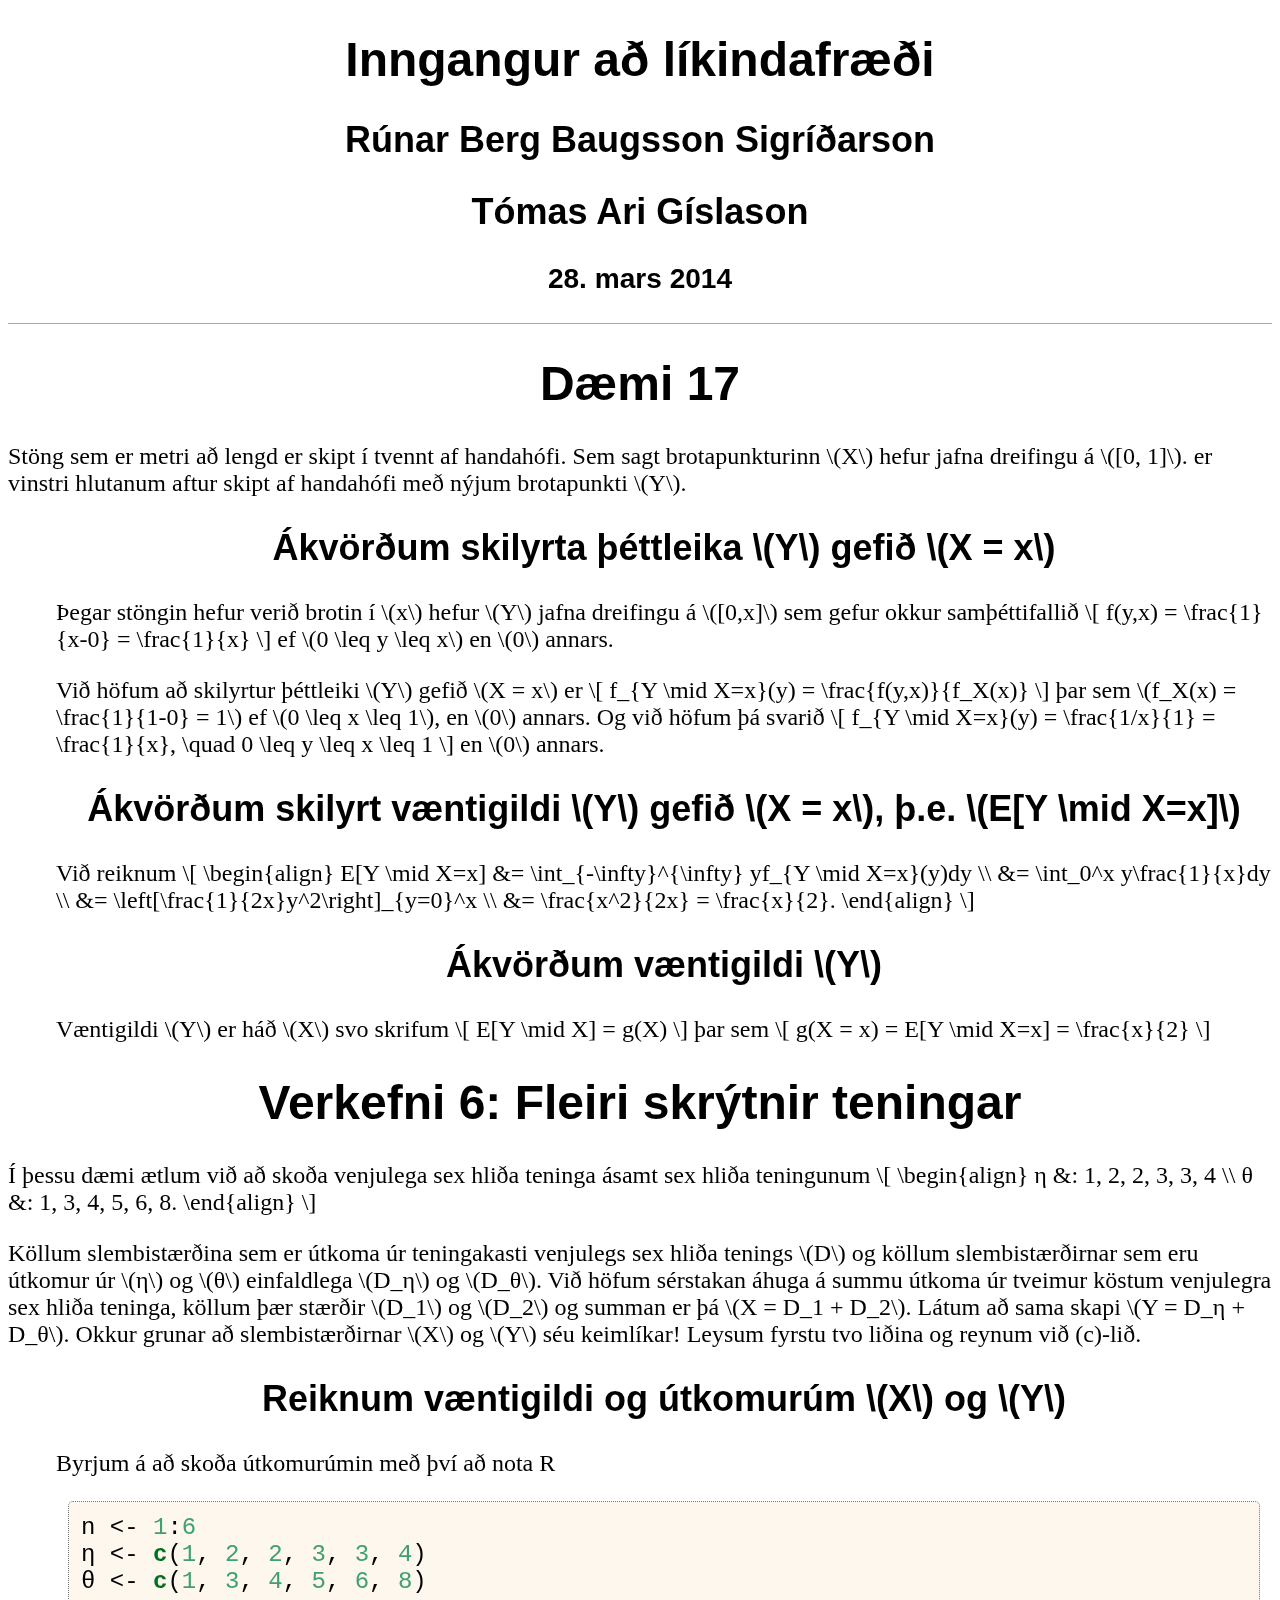
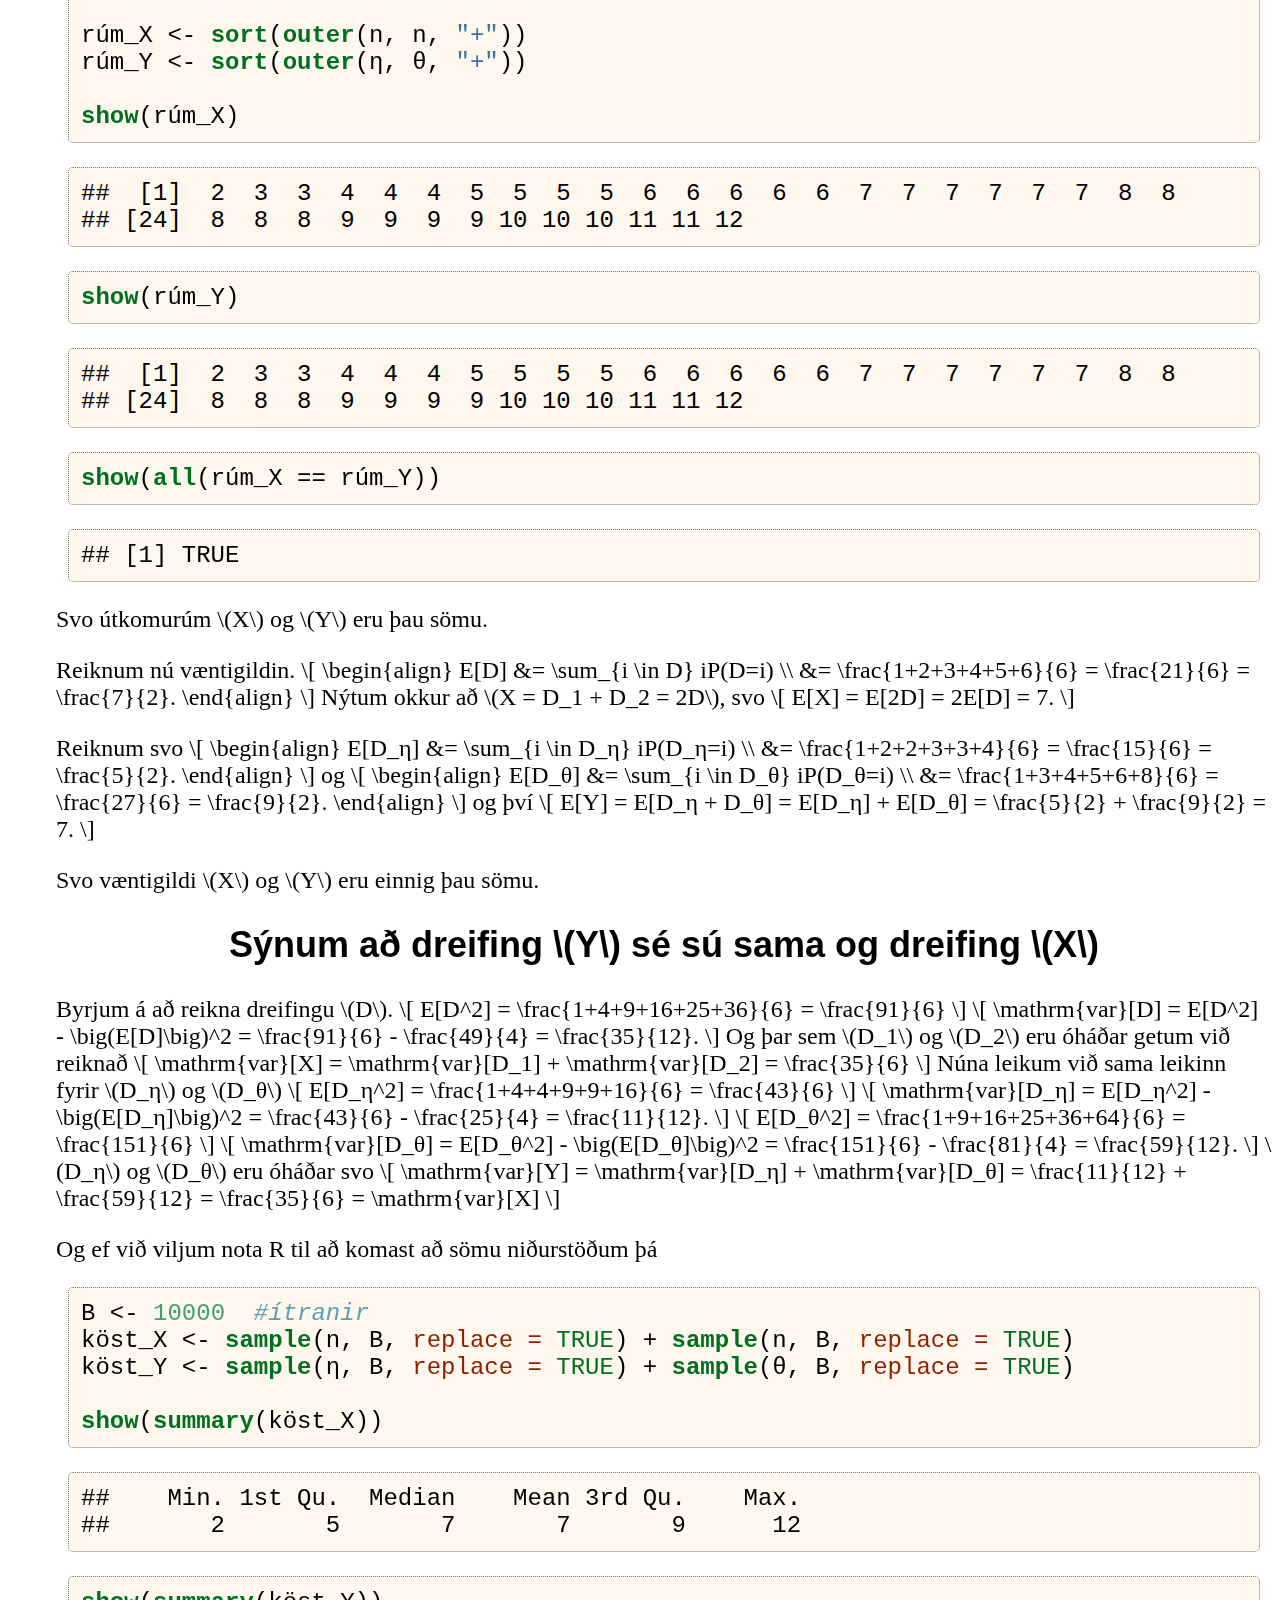
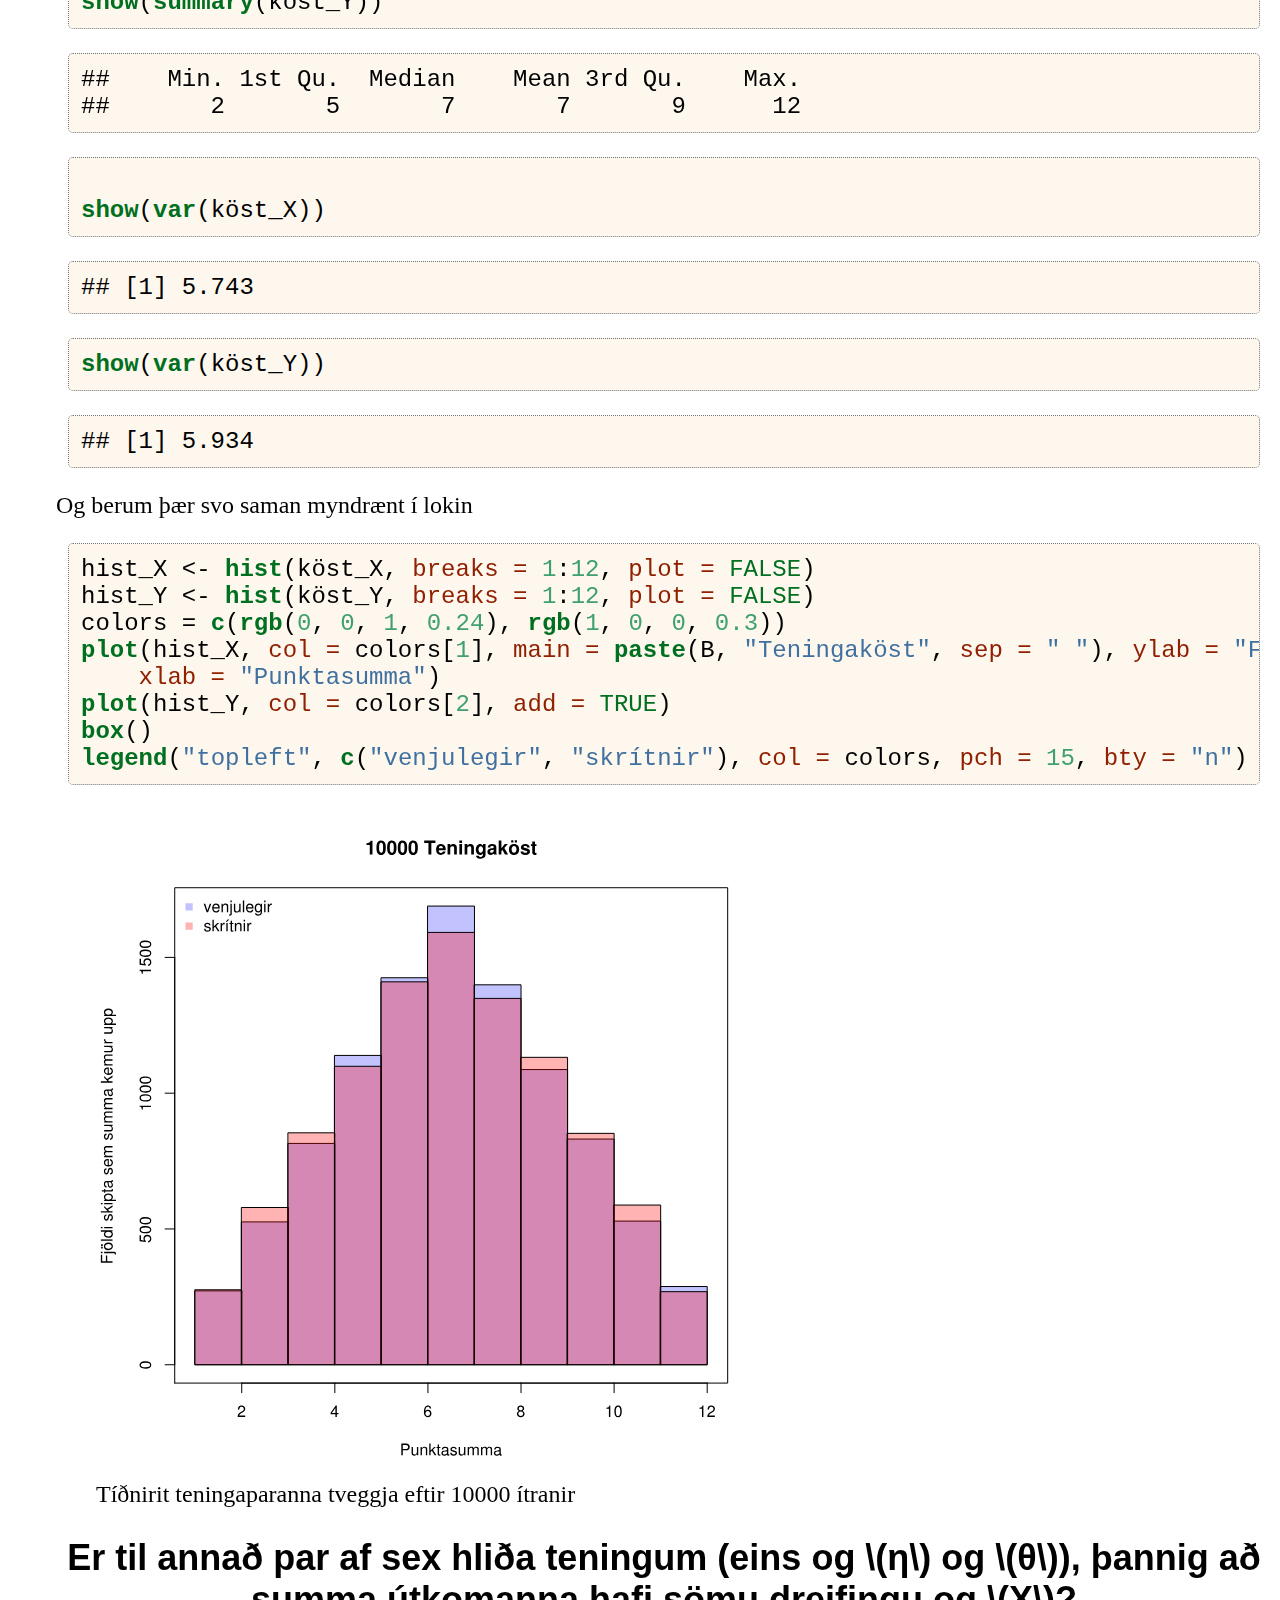
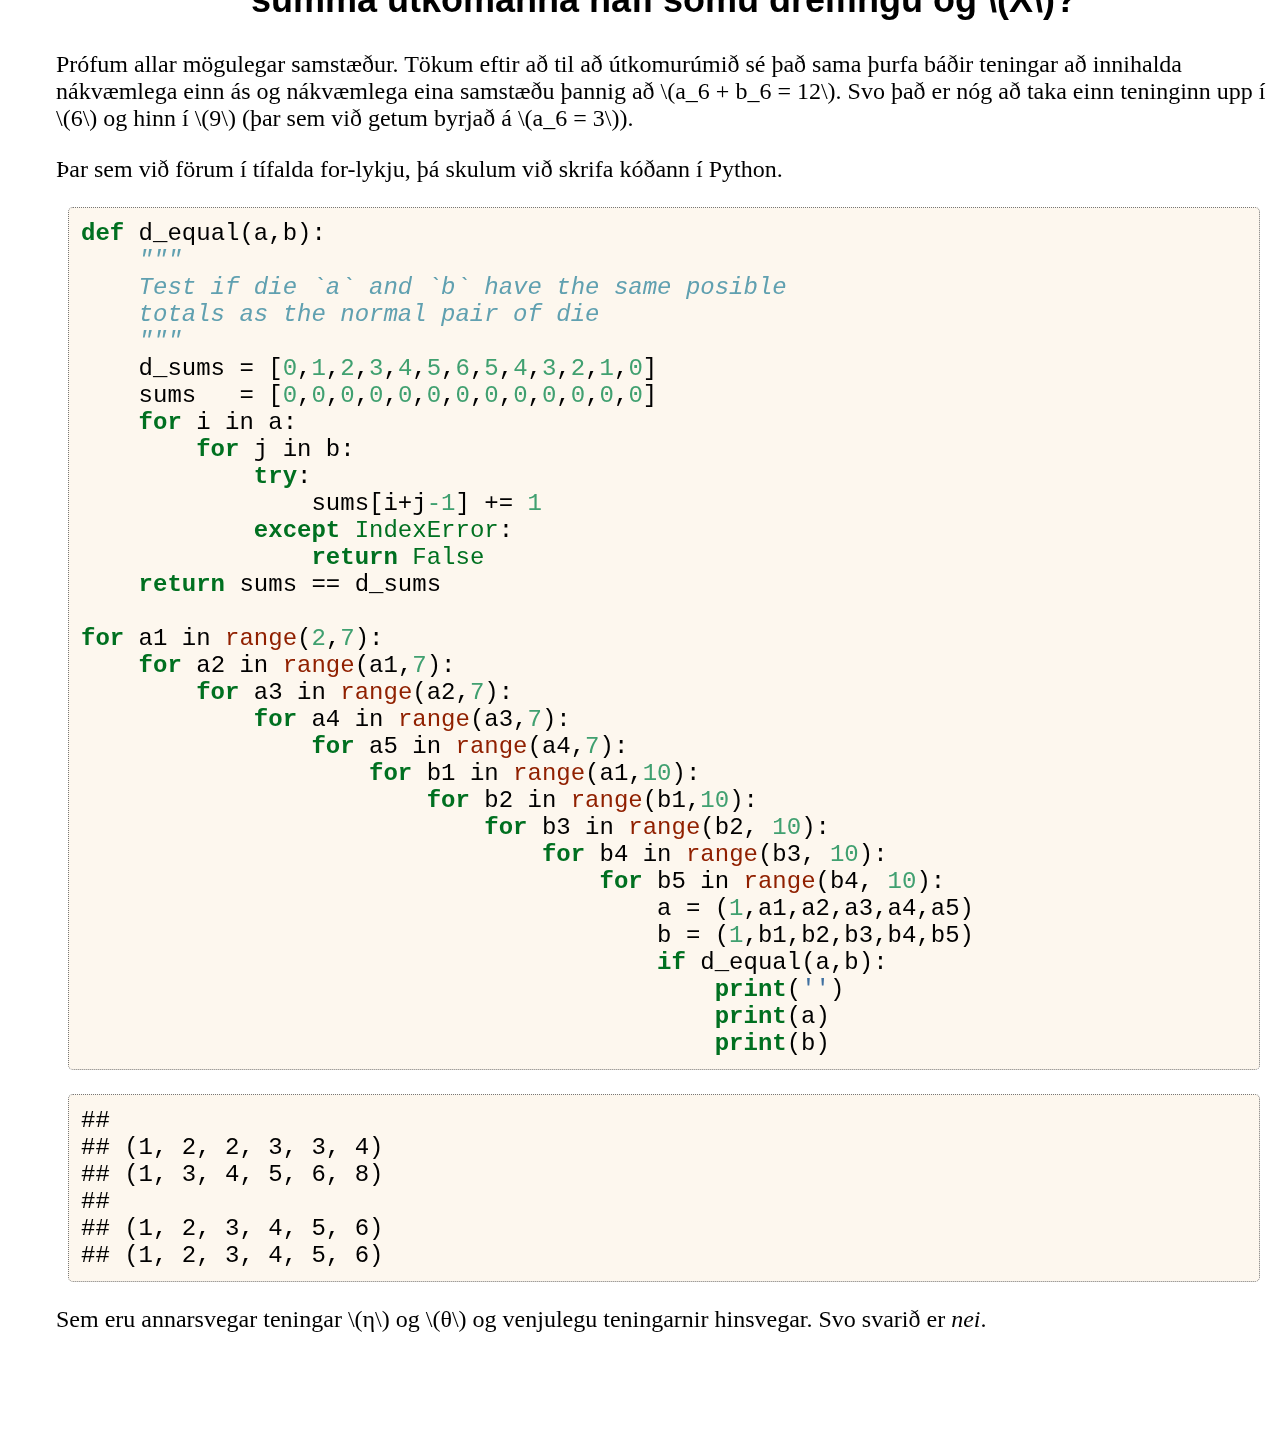
<file: index.html>
<!DOCTYPE html>
<html>
<head>
  <meta charset="utf-8">
  <meta name="generator" content="pandoc">
  <meta name="author" content="Rúnar Berg Baugsson Sigríðarson">
  <meta name="author" content="Tómas Ari Gíslason">
  <title>Inngangur að líkindafræði</title>
  <!--[if lt IE 9]>
    <script src="http://html5shim.googlecode.com/svn/trunk/html5.js"></script>
  <![endif]-->
  <style type="text/css">
table.sourceCode, tr.sourceCode, td.lineNumbers, td.sourceCode {
  margin: 0; padding: 0; vertical-align: baseline; border: none; }
table.sourceCode { width: 100%; }
td.lineNumbers { text-align: right; padding-right: 4px; padding-left: 4px; color: #aaaaaa; border-right: 1px solid #aaaaaa; }
td.sourceCode { padding-left: 5px; }
code > span.kw { color: #007020; font-weight: bold; }
code > span.dt { color: #902000; }
code > span.dv { color: #40a070; }
code > span.bn { color: #40a070; }
code > span.fl { color: #40a070; }
code > span.ch { color: #4070a0; }
code > span.st { color: #4070a0; }
code > span.co { color: #60a0b0; font-style: italic; }
code > span.ot { color: #007020; }
code > span.al { color: #ff0000; font-weight: bold; }
code > span.fu { color: #06287e; }
code > span.er { color: #ff0000; font-weight: bold; }
  </style>
  <link rel="stylesheet" href="buttondown.css">
  <script src="http://cdn.mathjax.org/mathjax/latest/MathJax.js?config=TeX-AMS_HTML" type="text/javascript"></script>
</head>
<body>
<header>
<h1 class="title">Inngangur að líkindafræði</h1>
<h2 class="author">Rúnar Berg Baugsson Sigríðarson</h2>
<h2 class="author">Tómas Ari Gíslason</h2>
<h3 class="date">28. mars 2014</h3>
</header>
<section class="level1" id="dæmi-17">
<h1>Dæmi 17</h1>
<p>Stöng sem er metri að lengd er skipt í tvennt af handahófi. Sem sagt brotapunkturinn \(X\) hefur jafna dreifingu á \([0, 1]\). er vinstri hlutanum aftur skipt af handahófi með nýjum brotapunkti \(Y\).</p>
<section class="level2" id="ákvörðum-skilyrta-þéttleika-y-gefið-x-x">
<h2>Ákvörðum skilyrta þéttleika \(Y\) gefið \(X = x\)</h2>
<p>Þegar stöngin hefur verið brotin í \(x\) hefur \(Y\) jafna dreifingu á \([0,x]\) sem gefur okkur samþéttifallið \[
  f(y,x) = \frac{1}{x-0} = \frac{1}{x}
\] ef \(0 \leq y \leq x\) en \(0\) annars.</p>
<p>Við höfum að skilyrtur þéttleiki \(Y\) gefið \(X = x\) er \[
  f_{Y \mid X=x}(y) = \frac{f(y,x)}{f_X(x)}
\] þar sem \(f_X(x) = \frac{1}{1-0} = 1\) ef \(0 \leq x \leq 1\), en \(0\) annars. Og við höfum þá svarið \[
  f_{Y \mid X=x}(y) = \frac{1/x}{1} = \frac{1}{x},
  \quad 0 \leq y \leq x \leq 1
\] en \(0\) annars.</p>
</section>
<section class="level2" id="ákvörðum-skilyrt-væntigildi-y-gefið-x-x-þ.e.-ey-mid-xx">
<h2>Ákvörðum skilyrt væntigildi \(Y\) gefið \(X = x\), þ.e. \(E[Y \mid X=x]\)</h2>
<p>Við reiknum \[
\begin{align}
  E[Y \mid X=x] &amp;= \int_{-\infty}^{\infty} yf_{Y \mid X=x}(y)dy \\
                &amp;= \int_0^x y\frac{1}{x}dy \\
                &amp;= \left[\frac{1}{2x}y^2\right]_{y=0}^x \\
                &amp;= \frac{x^2}{2x} = \frac{x}{2}.
\end{align}
\]</p>
</section>
<section class="level2" id="ákvörðum-væntigildi-y">
<h2>Ákvörðum væntigildi \(Y\)</h2>
<p>Væntigildi \(Y\) er háð \(X\) svo skrifum \[
  E[Y \mid X] = g(X)
\] þar sem \[
  g(X = x) = E[Y \mid X=x] = \frac{x}{2}
\]</p>
</section>
</section>
<section class="level1" id="verkefni-6-fleiri-skrýtnir-teningar">
<h1>Verkefni 6: Fleiri skrýtnir teningar</h1>
<p>Í þessu dæmi ætlum við að skoða venjulega sex hliða teninga ásamt sex hliða teningunum \[
\begin{align}
  η &amp;: 1, 2, 2, 3, 3, 4 \\
  θ &amp;: 1, 3, 4, 5, 6, 8.
\end{align}
\]</p>
<p>Köllum slembistærðina sem er útkoma úr teningakasti venjulegs sex hliða tenings \(D\) og köllum slembistærðirnar sem eru útkomur úr \(η\) og \(θ\) einfaldlega \(D_η\) og \(D_θ\). Við höfum sérstakan áhuga á summu útkoma úr tveimur köstum venjulegra sex hliða teninga, köllum þær stærðir \(D_1\) og \(D_2\) og summan er þá \(X = D_1 + D_2\). Látum að sama skapi \(Y = D_η + D_θ\). Okkur grunar að slembistærðirnar \(X\) og \(Y\) séu keimlíkar! Leysum fyrstu tvo liðina og reynum við (c)-lið.</p>
<section class="level2" id="reiknum-væntigildi-og-útkomurúm-x-og-y">
<h2>Reiknum væntigildi og útkomurúm \(X\) og \(Y\)</h2>
<p>Byrjum á að skoða útkomurúmin með því að nota R</p>
<pre class="sourceCode r"><code class="sourceCode r">n &lt;- <span class="dv">1</span>:<span class="dv">6</span>
η &lt;- <span class="kw">c</span>(<span class="dv">1</span>, <span class="dv">2</span>, <span class="dv">2</span>, <span class="dv">3</span>, <span class="dv">3</span>, <span class="dv">4</span>)
θ &lt;- <span class="kw">c</span>(<span class="dv">1</span>, <span class="dv">3</span>, <span class="dv">4</span>, <span class="dv">5</span>, <span class="dv">6</span>, <span class="dv">8</span>)

rúm_X &lt;- <span class="kw">sort</span>(<span class="kw">outer</span>(n, n, <span class="st">&quot;+&quot;</span>))
rúm_Y &lt;- <span class="kw">sort</span>(<span class="kw">outer</span>(η, θ, <span class="st">&quot;+&quot;</span>))

<span class="kw">show</span>(rúm_X)</code></pre>
<pre><code>##  [1]  2  3  3  4  4  4  5  5  5  5  6  6  6  6  6  7  7  7  7  7  7  8  8
## [24]  8  8  8  9  9  9  9 10 10 10 11 11 12</code></pre>
<pre class="sourceCode r"><code class="sourceCode r"><span class="kw">show</span>(rúm_Y)</code></pre>
<pre><code>##  [1]  2  3  3  4  4  4  5  5  5  5  6  6  6  6  6  7  7  7  7  7  7  8  8
## [24]  8  8  8  9  9  9  9 10 10 10 11 11 12</code></pre>
<pre class="sourceCode r"><code class="sourceCode r"><span class="kw">show</span>(<span class="kw">all</span>(rúm_X == rúm_Y))</code></pre>
<pre><code>## [1] TRUE</code></pre>
<p>Svo útkomurúm \(X\) og \(Y\) eru þau sömu.</p>
<p>Reiknum nú væntigildin. \[
\begin{align}
  E[D] &amp;= \sum_{i \in D} iP(D=i) \\
       &amp;= \frac{1+2+3+4+5+6}{6} = \frac{21}{6} = \frac{7}{2}.
\end{align}
\] Nýtum okkur að \(X = D_1 + D_2 = 2D\), svo \[
  E[X] = E[2D] = 2E[D] = 7.
\]</p>
<p>Reiknum svo \[
\begin{align}
  E[D_η] &amp;= \sum_{i \in D_η} iP(D_η=i) \\
       &amp;= \frac{1+2+2+3+3+4}{6} = \frac{15}{6} = \frac{5}{2}.
\end{align}
\] og \[
\begin{align}
  E[D_θ] &amp;= \sum_{i \in D_θ} iP(D_θ=i) \\
       &amp;= \frac{1+3+4+5+6+8}{6} = \frac{27}{6} = \frac{9}{2}.
\end{align}
\] og því \[
  E[Y] = E[D_η + D_θ] = E[D_η] + E[D_θ] = \frac{5}{2} + \frac{9}{2} = 7.
\]</p>
<p>Svo væntigildi \(X\) og \(Y\) eru einnig þau sömu.</p>
</section>
<section class="level2" id="sýnum-að-dreifing-y-sé-sú-sama-og-dreifing-x">
<h2>Sýnum að dreifing \(Y\) sé sú sama og dreifing \(X\)</h2>
<p>Byrjum á að reikna dreifingu \(D\). \[
  E[D^2] = \frac{1+4+9+16+25+36}{6} = \frac{91}{6}
\] \[
  \mathrm{var}[D] = E[D^2] - \big(E[D]\big)^2
                  = \frac{91}{6} - \frac{49}{4}
                  = \frac{35}{12}.
\] Og þar sem \(D_1\) og \(D_2\) eru óháðar getum við reiknað \[
    \mathrm{var}[X] = \mathrm{var}[D_1] + \mathrm{var}[D_2]
                    = \frac{35}{6}
\] Núna leikum við sama leikinn fyrir \(D_η\) og \(D_θ\) \[
  E[D_η^2] = \frac{1+4+4+9+9+16}{6} = \frac{43}{6}
\] \[
  \mathrm{var}[D_η] = E[D_η^2] - \big(E[D_η]\big)^2
                    = \frac{43}{6} - \frac{25}{4}
                    = \frac{11}{12}.
\] \[
  E[D_θ^2] = \frac{1+9+16+25+36+64}{6} = \frac{151}{6}
\] \[
  \mathrm{var}[D_θ] = E[D_θ^2] - \big(E[D_θ]\big)^2
                    = \frac{151}{6} - \frac{81}{4}
                    = \frac{59}{12}.
\] \(D_η\) og \(D_θ\) eru óháðar svo \[
  \mathrm{var}[Y] = \mathrm{var}[D_η] + \mathrm{var}[D_θ]
                  = \frac{11}{12} + \frac{59}{12} = \frac{35}{6}
                  = \mathrm{var}[X]
\]</p>
<p>Og ef við viljum nota R til að komast að sömu niðurstöðum þá</p>
<pre class="sourceCode r"><code class="sourceCode r">B &lt;- <span class="dv">10000</span>  <span class="co">#ítranir</span>
köst_X &lt;- <span class="kw">sample</span>(n, B, <span class="dt">replace =</span> <span class="ot">TRUE</span>) + <span class="kw">sample</span>(n, B, <span class="dt">replace =</span> <span class="ot">TRUE</span>)
köst_Y &lt;- <span class="kw">sample</span>(η, B, <span class="dt">replace =</span> <span class="ot">TRUE</span>) + <span class="kw">sample</span>(θ, B, <span class="dt">replace =</span> <span class="ot">TRUE</span>)

<span class="kw">show</span>(<span class="kw">summary</span>(köst_X))</code></pre>
<pre><code>##    Min. 1st Qu.  Median    Mean 3rd Qu.    Max. 
##       2       5       7       7       9      12</code></pre>
<pre class="sourceCode r"><code class="sourceCode r"><span class="kw">show</span>(<span class="kw">summary</span>(köst_Y))</code></pre>
<pre><code>##    Min. 1st Qu.  Median    Mean 3rd Qu.    Max. 
##       2       5       7       7       9      12</code></pre>
<pre class="sourceCode r"><code class="sourceCode r">
<span class="kw">show</span>(<span class="kw">var</span>(köst_X))</code></pre>
<pre><code>## [1] 5.743</code></pre>
<pre class="sourceCode r"><code class="sourceCode r"><span class="kw">show</span>(<span class="kw">var</span>(köst_Y))</code></pre>
<pre><code>## [1] 5.934</code></pre>
<p>Og berum þær svo saman myndrænt í lokin</p>
<pre class="sourceCode r"><code class="sourceCode r">hist_X &lt;- <span class="kw">hist</span>(köst_X, <span class="dt">breaks =</span> <span class="dv">1</span>:<span class="dv">12</span>, <span class="dt">plot =</span> <span class="ot">FALSE</span>)
hist_Y &lt;- <span class="kw">hist</span>(köst_Y, <span class="dt">breaks =</span> <span class="dv">1</span>:<span class="dv">12</span>, <span class="dt">plot =</span> <span class="ot">FALSE</span>)
colors = <span class="kw">c</span>(<span class="kw">rgb</span>(<span class="dv">0</span>, <span class="dv">0</span>, <span class="dv">1</span>, <span class="fl">0.24</span>), <span class="kw">rgb</span>(<span class="dv">1</span>, <span class="dv">0</span>, <span class="dv">0</span>, <span class="fl">0.3</span>))
<span class="kw">plot</span>(hist_X, <span class="dt">col =</span> colors[<span class="dv">1</span>], <span class="dt">main =</span> <span class="kw">paste</span>(B, <span class="st">&quot;Teningaköst&quot;</span>, <span class="dt">sep =</span> <span class="st">&quot; &quot;</span>), <span class="dt">ylab =</span> <span class="st">&quot;Fjöldi skipta sem summa kemur upp&quot;</span>, 
    <span class="dt">xlab =</span> <span class="st">&quot;Punktasumma&quot;</span>)
<span class="kw">plot</span>(hist_Y, <span class="dt">col =</span> colors[<span class="dv">2</span>], <span class="dt">add =</span> <span class="ot">TRUE</span>)
<span class="kw">box</span>()
<span class="kw">legend</span>(<span class="st">&quot;topleft&quot;</span>, <span class="kw">c</span>(<span class="st">&quot;venjulegir&quot;</span>, <span class="st">&quot;skrítnir&quot;</span>), <span class="dt">col =</span> colors, <span class="dt">pch =</span> <span class="dv">15</span>, <span class="dt">bty =</span> <span class="st">&quot;n&quot;</span>)</code></pre>
<figure>
<img src="figure/plot.svg" alt="Tíðnirit teningaparanna tveggja eftir 10000 ítranir"><figcaption>Tíðnirit teningaparanna tveggja eftir 10000 ítranir</figcaption>
</figure>
</section>
<section class="level2" id="er-til-annað-par-af-sex-hliða-teningum-eins-og-η-og-θ-þannig-að-summa-útkomanna-hafi-sömu-dreifingu-og-x">
<h2>Er til annað par af sex hliða teningum (eins og \(η\) og \(θ\)), þannig að summa útkomanna hafi sömu dreifingu og \(X\)?</h2>
<p>Prófum allar mögulegar samstæður. Tökum eftir að til að útkomurúmið sé það sama þurfa báðir teningar að innihalda nákvæmlega einn ás og nákvæmlega eina samstæðu þannig að \(a_6 + b_6 = 12\). Svo það er nóg að taka einn teninginn upp í \(6\) og hinn í \(9\) (þar sem við getum byrjað á \(a_6 = 3\)).</p>
<p>Þar sem við förum í tífalda for-lykju, þá skulum við skrifa kóðann í Python.</p>
<pre class="sourceCode python"><code class="sourceCode python"><span class="kw">def</span> d_equal(a,b):
    <span class="co">&quot;&quot;&quot;</span>
<span class="co">    Test if die `a` and `b` have the same posible</span>
<span class="co">    totals as the normal pair of die</span>
<span class="co">    &quot;&quot;&quot;</span>
    d_sums = [<span class="dv">0</span>,<span class="dv">1</span>,<span class="dv">2</span>,<span class="dv">3</span>,<span class="dv">4</span>,<span class="dv">5</span>,<span class="dv">6</span>,<span class="dv">5</span>,<span class="dv">4</span>,<span class="dv">3</span>,<span class="dv">2</span>,<span class="dv">1</span>,<span class="dv">0</span>]
    sums   = [<span class="dv">0</span>,<span class="dv">0</span>,<span class="dv">0</span>,<span class="dv">0</span>,<span class="dv">0</span>,<span class="dv">0</span>,<span class="dv">0</span>,<span class="dv">0</span>,<span class="dv">0</span>,<span class="dv">0</span>,<span class="dv">0</span>,<span class="dv">0</span>,<span class="dv">0</span>]
    <span class="kw">for</span> i in a:
        <span class="kw">for</span> j in b:
            <span class="kw">try</span>:
                sums[i+j<span class="dv">-1</span>] += <span class="dv">1</span>
            <span class="kw">except</span> <span class="ot">IndexError</span>:
                <span class="kw">return</span> <span class="ot">False</span>
    <span class="kw">return</span> sums == d_sums

<span class="kw">for</span> a1 in <span class="dt">range</span>(<span class="dv">2</span>,<span class="dv">7</span>):
    <span class="kw">for</span> a2 in <span class="dt">range</span>(a1,<span class="dv">7</span>):
        <span class="kw">for</span> a3 in <span class="dt">range</span>(a2,<span class="dv">7</span>):
            <span class="kw">for</span> a4 in <span class="dt">range</span>(a3,<span class="dv">7</span>):
                <span class="kw">for</span> a5 in <span class="dt">range</span>(a4,<span class="dv">7</span>):
                    <span class="kw">for</span> b1 in <span class="dt">range</span>(a1,<span class="dv">10</span>):
                        <span class="kw">for</span> b2 in <span class="dt">range</span>(b1,<span class="dv">10</span>):
                            <span class="kw">for</span> b3 in <span class="dt">range</span>(b2, <span class="dv">10</span>):
                                <span class="kw">for</span> b4 in <span class="dt">range</span>(b3, <span class="dv">10</span>):
                                    <span class="kw">for</span> b5 in <span class="dt">range</span>(b4, <span class="dv">10</span>):
                                        a = (<span class="dv">1</span>,a1,a2,a3,a4,a5)
                                        b = (<span class="dv">1</span>,b1,b2,b3,b4,b5)
                                        <span class="kw">if</span> d_equal(a,b):
                                            <span class="kw">print</span>(<span class="st">&#39;&#39;</span>)
                                            <span class="kw">print</span>(a)
                                            <span class="kw">print</span>(b)</code></pre>
<pre><code>## 
## (1, 2, 2, 3, 3, 4)
## (1, 3, 4, 5, 6, 8)
## 
## (1, 2, 3, 4, 5, 6)
## (1, 2, 3, 4, 5, 6)</code></pre>
<p>Sem eru annarsvegar teningar \(η\) og \(θ\) og venjulegu teningarnir hinsvegar. Svo svarið er <em>nei</em>.</p>
</section>
</section>
</body>
</html>
</file>
<file: buttondown.css>
/*
Buttondown
A Markdown/MultiMarkdown/Pandoc HTML output CSS stylesheet
Author: Ryan Gray
Date: 15 Feb 2011
Revised: 21 Feb 2012
General style is clean, with minimal re-definition of the defaults or
overrides of user font settings. The body text and header styles are
left alone except title, author and date classes are centered. A Pandoc TOC
is not printed, URLs are printed after hyperlinks in parentheses.
Block quotes are italicized. Tables are lightly styled with lines above
and below the table and below the header with a boldface header. Code
blocks are line wrapped.
 
All elements that Pandoc and MultiMarkdown use should be listed here, even
if the style is empty so you can easily add styling to anything.
There are some elements in here for HTML5 output of Pandoc, but I have not
gotten around to testing that yet.
*/
 
/* NOTES:
 
Stuff tried and failed:
It seems that specifying font-family:serif in Safari will always use
Times New Roman rather than the user's preferences setting.
Making the font size different or a fixed value for print in case the screen
font size is making the print font too big: Making font-size different for
print than for screen causes horizontal lines to disappear in math when using
MathJax under Safari.
*/
 
/* ---- Front Matter ---- */
 
/* Pandoc header DIV. Contains .title, .author and .date. Comes before div#TOC.
Only appears if one of those three are in the document.
*/

div#header, header
{
/* Put border on bottom. Separates it from TOC or body that comes after it. */
border-bottom: 1px solid #aaa;
margin-bottom: 0.5em;
}
 
.title /* Pandoc title header (h1.title) */
{
text-align: center;
}
 
.author, .date /* Pandoc author(s) and date headers (h2.author and h3.date) */
{
text-align: center;
}
 
/* Pandoc table of contents DIV when using the --toc option.
NOTE: this doesn't support Pandoc's --id-prefix option for #TOC and #header.
Probably would need to use div[id$='TOC'] and div[id$='header'] as selectors.
*/
 
div#TOC, nav#TOC
{
/* Put border on bottom to separate it from body. */
border-bottom: 1px solid #aaa;
margin-bottom: 0.5em;
}
 
@media print
{
div#TOC, nav#TOC
{
/* Don't display TOC in print */
display: none;
}
}
 
/* ---- Headers and sections ---- */
 
h1, h2, h3, h4, h5, h6
{
font-family: "Helvetica Neue", Helvetica, "Liberation Sans", Calibri, Arial, sans-serif; /* Sans-serif headers */
 
/* font-family: "Liberation Serif", "Georgia", "Times New Roman", serif; /* Serif headers */
 
page-break-after: avoid; /* Firefox, Chrome, and Safari do not support the property value "avoid" */
text-align: center;
}
 
/* Pandoc with --section-divs option */
 
div div, section section /* Nested sections */
{
margin-left: 2em; /* This will increasingly indent nested header sections */
}
 
p {}
 
blockquote
{
font-style: italic;
}
 
li /* All list items */
{
}
 
li > p /* Loosely spaced list item */
{
margin-top: 1em; /* IE: lack of space above a <li> when the item is inside a <p> */
}
 
ul /* Whole unordered list */
{
}
 
ul li /* Unordered list item */
{
}
 
ol /* Whole ordered list */
{
}
 
ol li /* Ordered list item */
{
}
 
hr {}
 
/* ---- Some span elements --- */
 
sub /* Subscripts. Pandoc: H~2~O */
{
}
 
sup /* Superscripts. Pandoc: The 2^nd^ try. */
{
}
em /* Emphasis. Markdown: *emphasis* or _emphasis_ */
{
}
em > em /* Emphasis within emphasis: *This is all *emphasized* except that* */
{
font-style: normal;
}
 
strong /* Markdown **strong** or __strong__ */
{
}
 
/* ---- Links (anchors) ---- */
 
a /* All links */
{
/* Keep links clean. On screen, they are colored; in print, they do nothing anyway. */
text-decoration: none;
}
 
@media screen
{
a:hover
{
/* On hover, we indicate a bit more that it is a link. */
text-decoration: underline;
}
}
 
@media print
{
a {
/* In print, a colored link is useless, so un-style it. */
color: black;
background: transparent;
}
a[href^="http://"]:after, a[href^="https://"]:after
{
/* However, links that go somewhere else, might be useful to the reader,
so for http and https links, print the URL after what was the link
text in parens
*/
content: " (" attr(href) ") ";
font-size: 90%;
}
}
 
/* ---- Images ---- */
 
img
{
/* Let it be inline left/right where it wants to be, but verticality make
it in the middle to look nicer, but opinions differ, and if in a multi-line
paragraph, it might not be so great.
*/
vertical-align: middle;
}
 
div.figure /* Pandoc figure-style image */
{
/* Center the image and caption */
margin-left: auto;
margin-right: auto;
text-align: center;
font-style: italic;
}
 
p.caption /* Pandoc figure-style caption within div.figure */
{
/* Inherits div.figure props by default */
}
 
/* ---- Code blocks and spans ---- */
 
pre, code
{
background-color: #fdf7ee;
/* BEGIN word wrap */
/* Need all the following to word wrap instead of scroll box */
/* This will override the overflow:auto if present */
/* white-space: pre-wrap; /\* css-3 *\/ */
/* white-space: -moz-pre-wrap !important; /\* Mozilla, since 1999 *\/ */
/* white-space: -pre-wrap; /\* Opera 4-6 *\/ */
/* white-space: -o-pre-wrap; /\* Opera 7 *\/ */
/* word-wrap: break-word; /\* Internet Explorer 5.5+ *\/ */
/* END word wrap */
}
 
pre /* Code blocks */
{
/* Distinguish pre blocks from other text by more than the font with a background tint. */
padding: 0.5em; /* Since we have a background color */
border-radius: 5px; /* Softens it */
/* Give it a some definition */
border: 1px solid #aaa;
/* Set it off left and right, seems to look a bit nicer when we have a background */
margin-left: 0.5em;
margin-right: 0.5em;
}
 
@media screen
{
pre
{
/* On screen, use an auto scroll box for long lines, unless word-wrap is enabled */
white-space: pre;
overflow: auto;
/* Dotted looks better on screen and solid seems to print better. */
border: 1px dotted #777;
}
}
 
code /* All inline code spans */
{
}
 
p > code, li > code /* Code spans in paragraphs and tight lists */
{
/* Pad a little from adjacent text */
padding-left: 2px;
padding-right: 2px;
}
li > p code /* Code span in a loose list */
{
/* We have room for some more background color above and below */
padding: 2px;
}
 
/* ---- Math ---- */
 
span.math /* Pandoc inline math default and --jsmath inline math */
{
/* Tried font-style:italic here, and it messed up MathJax rendering in some browsers. Maybe don't mess with at all. */
}
div.math /* Pandoc --jsmath display math */
{
}
span.LaTeX /* Pandoc --latexmathml math */
{
}
 
eq /* Pandoc --gladtex math */
{
}
 
/* ---- Tables ---- */
 
/* A clean textbook-like style with horizontal lines above and below and under
the header. Rows highlight on hover to help scanning the table on screen.
*/
 
table
{
border-collapse: collapse;
border-spacing: 0; /* IE 6 */
 
border-bottom: 2pt solid #000;
border-top: 2pt solid #000; /* The caption on top will not have a bottom-border */
 
/* Center */
margin-left: auto;
margin-right: auto;
}
thead /* Entire table header */
{
border-bottom: 1pt solid #000;
background-color: #eee; /* Does this BG print well? */
}
 
tr.header /* Each header row */
{
}
 
tbody /* Entire table body */
{
}
 
/* Table body rows */
 
tr {
}
tr.odd:hover, tr.even:hover /* Use .odd and .even classes to avoid styling rows in other tables */
{
background-color: #eee;
}
/* Odd and even rows */
tr.odd {}
tr.even {}
 
td, th /* Table cells and table header cells */
{
vertical-align: top; /* Word */
vertical-align: baseline; /* Others */
padding-left: 0.5em;
padding-right: 0.5em;
padding-top: 0.2em;
padding-bottom: 0.2em;
}
/* Removes padding on left and right of table for a tight look. Good if thead has no background color*/
/*
tr td:last-child, tr th:last-child
{
padding-right: 0;
}
tr td:first-child, tr th:first-child
{
padding-left: 0;
}
*/
 
th /* Table header cells */
{
font-weight: bold;
}
 
tfoot /* Table footer (what appears here if caption is on top?) */
{
}
 
caption /* This is for a table caption tag, not the p.caption Pandoc uses in a div.figure */
{
caption-side: top;
border: none;
font-size: 0.9em;
font-style: italic;
text-align: center;
margin-bottom: 0.3em; /* Good for when on top */
padding-bottom: 0.2em;
}
 
/* ---- Definition lists ---- */
 
dl /* The whole list */
{
border-top: 2pt solid black;
padding-top: 0.5em;
border-bottom: 2pt solid black;
}
 
dt /* Definition term */
{
font-weight: bold;
}
 
dd+dt /* 2nd or greater term in the list */
{
border-top: 1pt solid black;
padding-top: 0.5em;
}
dd /* A definition */
{
margin-bottom: 0.5em;
}
 
dd+dd /* 2nd or greater definition of a term */
{
border-top: 1px solid black; /* To separate multiple definitions */
}
/* ---- Footnotes ---- */
 
a.footnote, a.footnoteRef { /* Pandoc, MultiMarkdown footnote links */
font-size: small;
vertical-align: text-top;
}
 
a[href^="#fnref"], a.reversefootnote /* Pandoc, MultiMarkdown, ?? footnote back links */
{
}
 
@media print
{
a[href^="#fnref"], a.reversefootnote /* Pandoc, MultiMarkdown */
{
/* Don't display these at all in print since the arrow is only something to click on */
display: none;
}
}
div.footnotes /* Pandoc footnotes div at end of the document */
{
}
div.footnotes li[id^="fn"] /* A footnote item within that div */
{
}
 
/* You can class stuff as "noprint" to not print.
Useful since you can't set this media conditional inside an HTML element's
style attribute (I think), and you don't want to make another stylesheet that
imports this one and adds a class just to do this.
*/
 
@media print
{
.noprint
{
display:none;
}
}

@media screen {
    body {
        font-size: 24px;
    }
}
</file>
